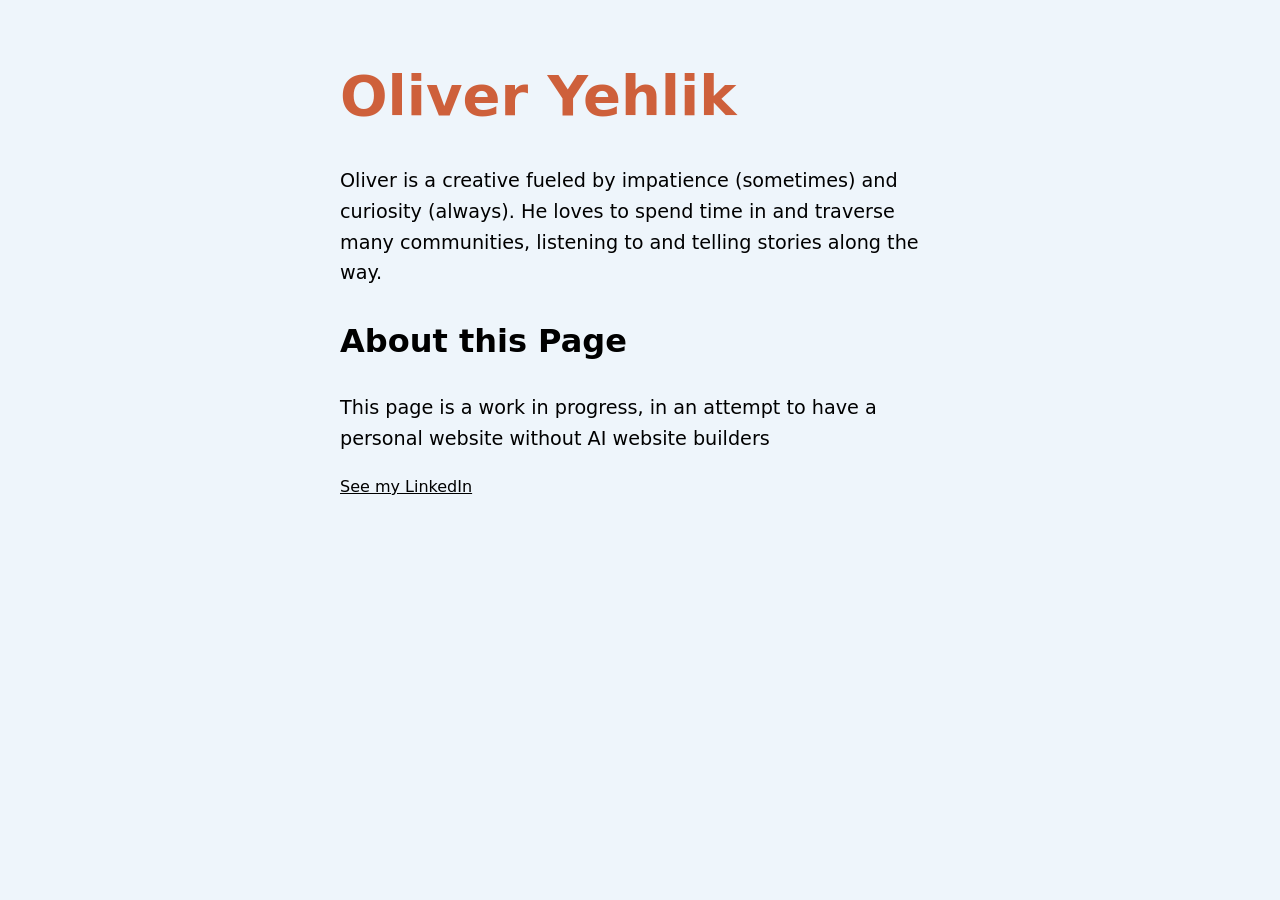
<file: index.html>
<!DOCTYPE html>
<html lang="en">
<head>
  <meta charset="UTF-8">
  <meta name="viewport" content="width=device-width, initial-scale=1.0">
  <title>Oliver Yehlik</title>
  <link rel="stylesheet" href="style.css">
</head>
  
<body>

  <h1>Oliver Yehlik</h1>
  <p>Oliver is a creative fueled by impatience (sometimes) and curiosity (always). He loves to spend time in and traverse many communities, listening to and telling stories along the way. </p>

  <h2>About this Page</h2>
  <p>This page is a work in progress, in an attempt to have a personal website without AI website builders</p>

  <a href="https://www.linkedin.com/in/oliver-yehlik/">See my LinkedIn</a>

</body>
</html>
</file>
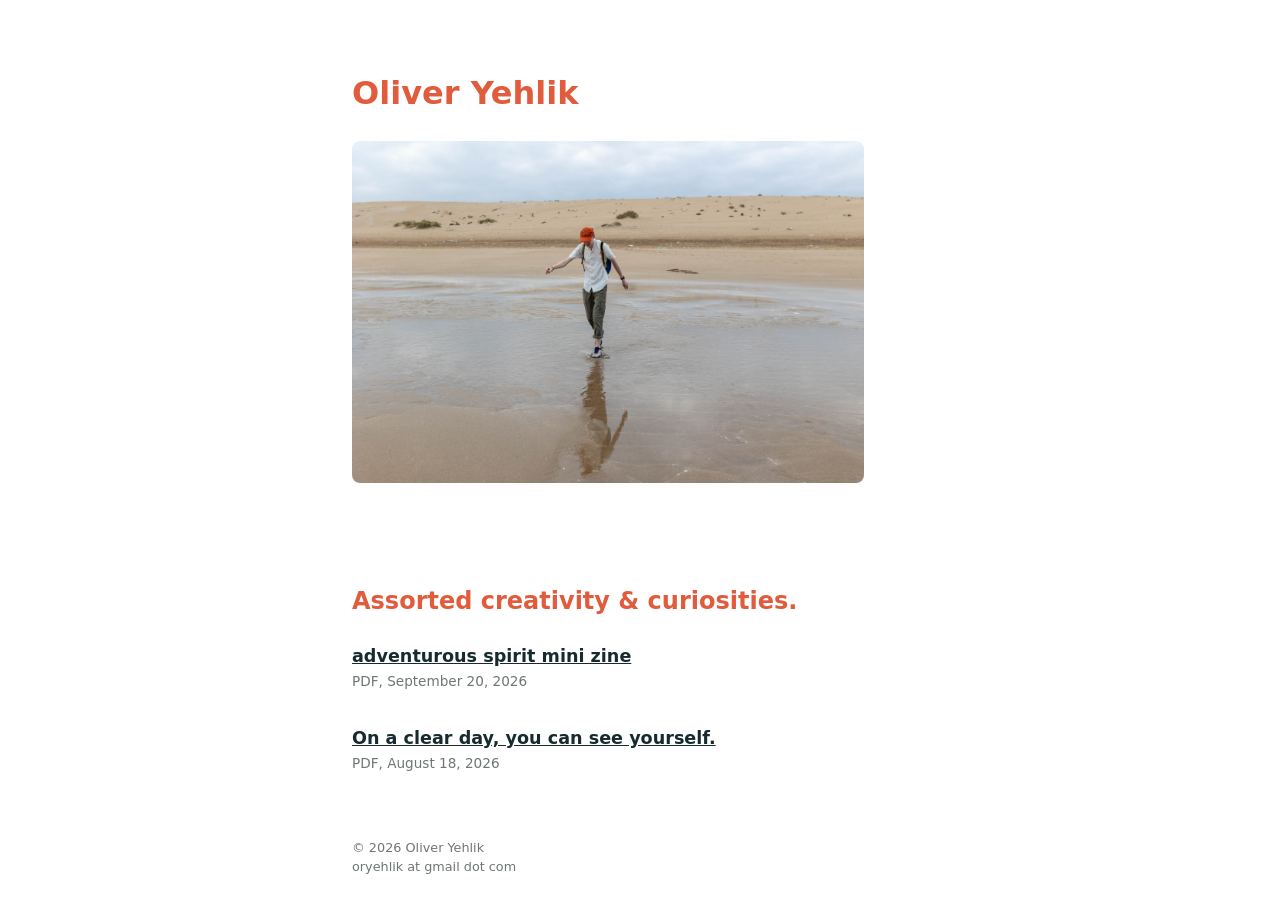
<file: docs/index.html>
<!doctype html>
<html lang="en">
  <head>
    <meta charset="UTF-8">
    <meta name="viewport" content="width=device-width, initial-scale=1">
    <meta name="description" content="Writings, collages, and other creative works.">
    <title>Oliver Yehlik</title>
    <link rel="icon" href="assets/images/favicon.png">
    <link rel="stylesheet" href="assets/css/style.css">
  </head>
  <body>
    <main>
      <!-- The introduction includes the site title, welcome text, and photo. -->
      <header>
        <h1>Oliver Yehlik</h1>
        <img src="assets/images/oliverbackground.jpg" alt="Oliver walking through shallow water on the beach in Morocco, sand dunes rise behind him.">
      </header>

      <!-- Add featured projects here, with the file type and date for each one. -->
      <section>
        <h1>Assorted creativity &amp; curiosities.</h1>
        <p>
          <a href="assets/files/adventurous-spirit.pdf" target="_blank" rel="noopener noreferrer">adventurous spirit mini zine</a><br>
          <small>PDF, <time datetime="2026-09-20">September 20, 2026</time></small>
        </p>
        <p>
          <a href="assets/files/clearday.pdf" target="_blank" rel="noopener noreferrer">On a clear day, you can see yourself.</a><br>
          <small>PDF, <time datetime="2026-08-18">August 18, 2026</time></small>
        </p>
      </section>

      <!-- The footer shows the copyright and contact information. -->
      <footer>
        <p>&copy; 2026 Oliver Yehlik</p>
        <p>oryehlik at gmail dot com</p>
      </footer>
    </main>
  </body>
</html>
</file>
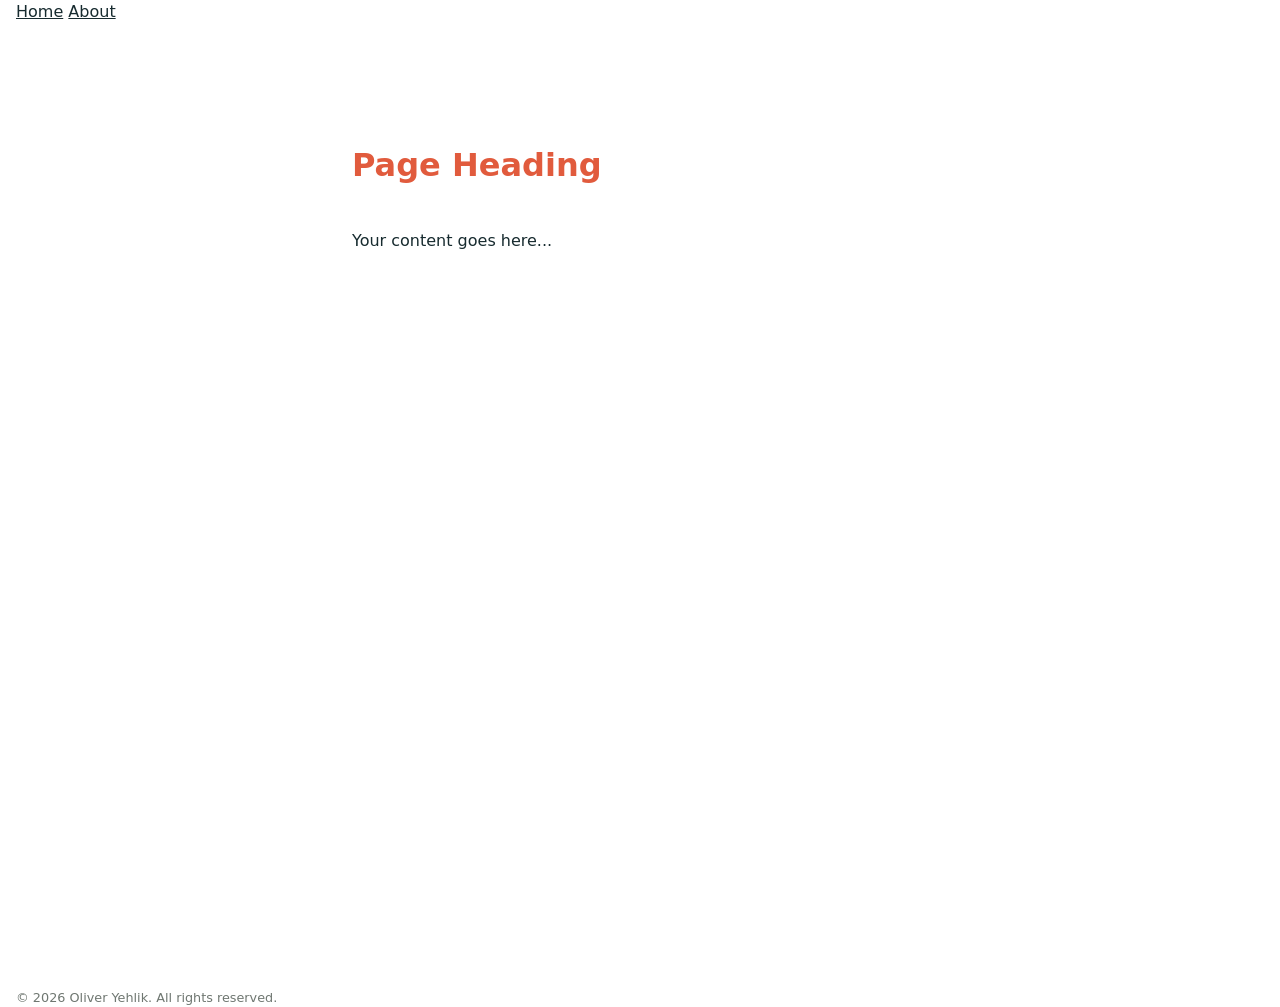
<file: docs/about.html>
<!DOCTYPE html>
<html lang="en">
<head>
  <meta charset="UTF-8">
  <meta name="viewport" content="width=device-width, initial-scale=1.0">
  
  <!-- Change this title for each page -->
  <title>About</title>
  
  <!-- Assets (Paths assume file lives inside docs/) -->
  <link rel="icon" type="image/png" href="assets/favicon.png">
  <link rel="stylesheet" href="assets/css/style.css">
</head>
<body>

  <!-- Shared Header & Navigation -->
  <header>
    <nav class="site-nav">
      <a href="index.html">Home</a>
      <a href="about.html">About</a>
      <!-- Add new page links here -->
    </nav>
  </header>

  <!-- Main Content (Unique to this page) -->
  <main>
    <h1>Page Heading</h1>
    <p>Your content goes here...</p>
  </main>

  <!-- Shared Footer -->
  <footer>
    <p>&copy; 2026 Oliver Yehlik. All rights reserved.</p>
  </footer>

</body>
</html>
</file>
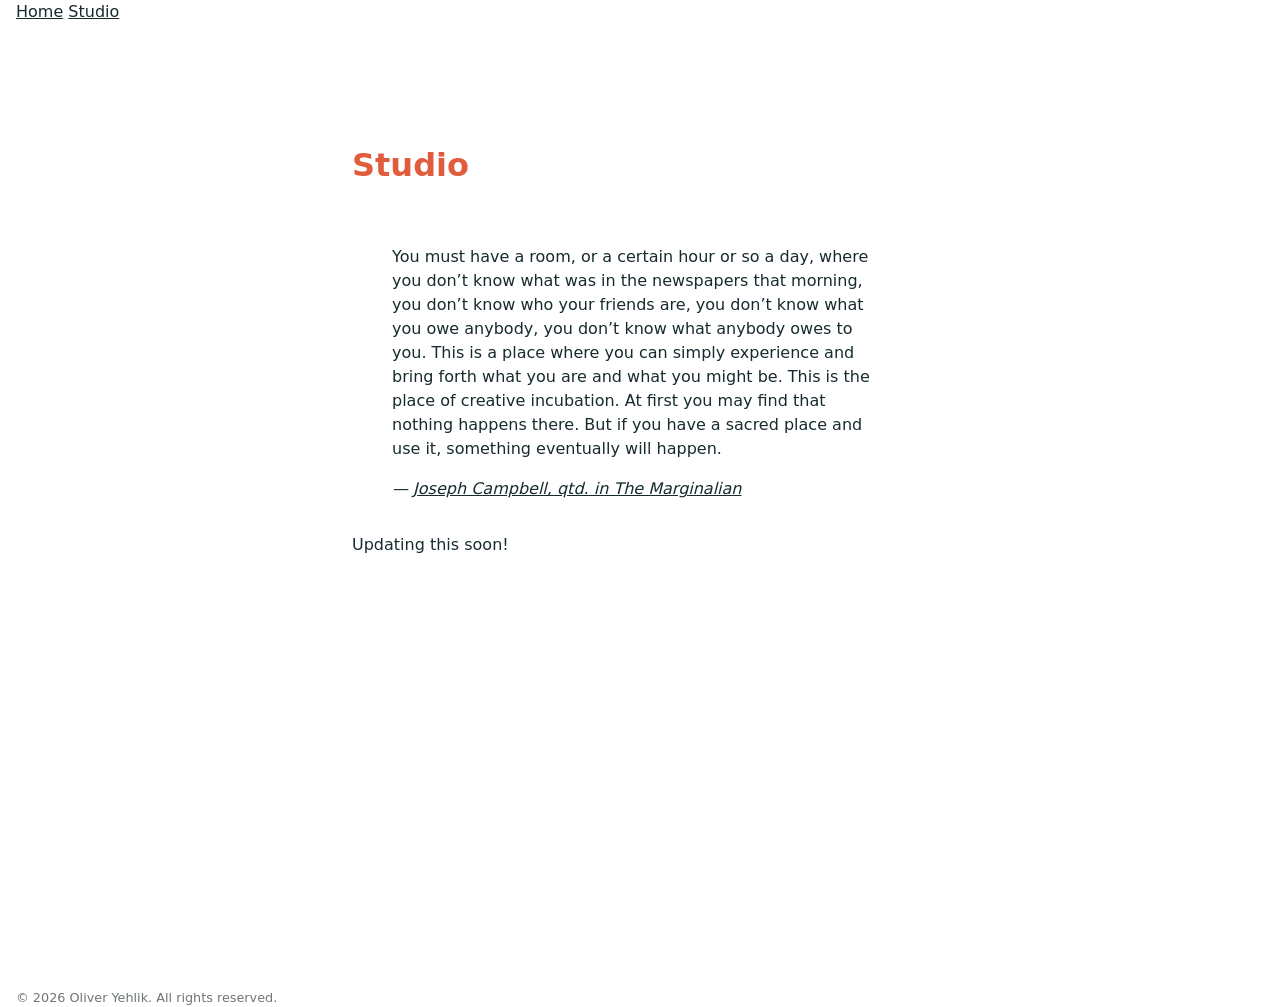
<file: docs/studio.html>
<!DOCTYPE html>
<html lang="en">
<head>
  <meta charset="UTF-8">
  <meta name="viewport" content="width=device-width, initial-scale=1.0">
  
  <!-- Change this title for each page -->
  <title>Studio</title>
  
  <!-- Assets (Paths assume file lives inside docs/) -->
  <link rel="icon" type="image/png" href="assets/favicon.png">
  <link rel="stylesheet" href="assets/css/style.css">
</head>
<body>

  <!-- Shared Header & Navigation -->
  <header>
    <nav class="site-nav">
      <a href="index.html">Home</a>
      <a href="studio.html">Studio</a>
      <!-- Add new page links here -->
    </nav>
  </header>

  <!-- Main Content (Unique to this page) -->
  <main>
    <h1>Studio</h1>

    <blockquote cite="https://en.wikipedia.org/wiki/Studio">
    <p>You must have a room, or a certain hour or so a day, where you don’t know what was in the newspapers that morning, you don’t know who your friends are, you don’t know what you owe anybody, you don’t know what anybody owes to you. This is a place where you can simply experience and bring forth what you are and what you might be. This is the place of creative incubation. At first you may find that nothing happens there. But if you have a sacred place and use it, something eventually will happen.</p>
    <cite>— <a href=https://www.themarginalian.org/2015/04/09/find-your-bliss-joseph-campbell-power-of-myth/" target="_blank" rel="noopener noreferrer">Joseph Campbell, qtd. in The Marginalian</a></cite>
    </blockquote>
    
    <p>Updating this soon!</p>
  </main>

  <!-- Shared Footer -->
  <footer>
    <p>&copy; 2026 Oliver Yehlik. All rights reserved.</p>
  </footer>

</body>
</html>
</file>
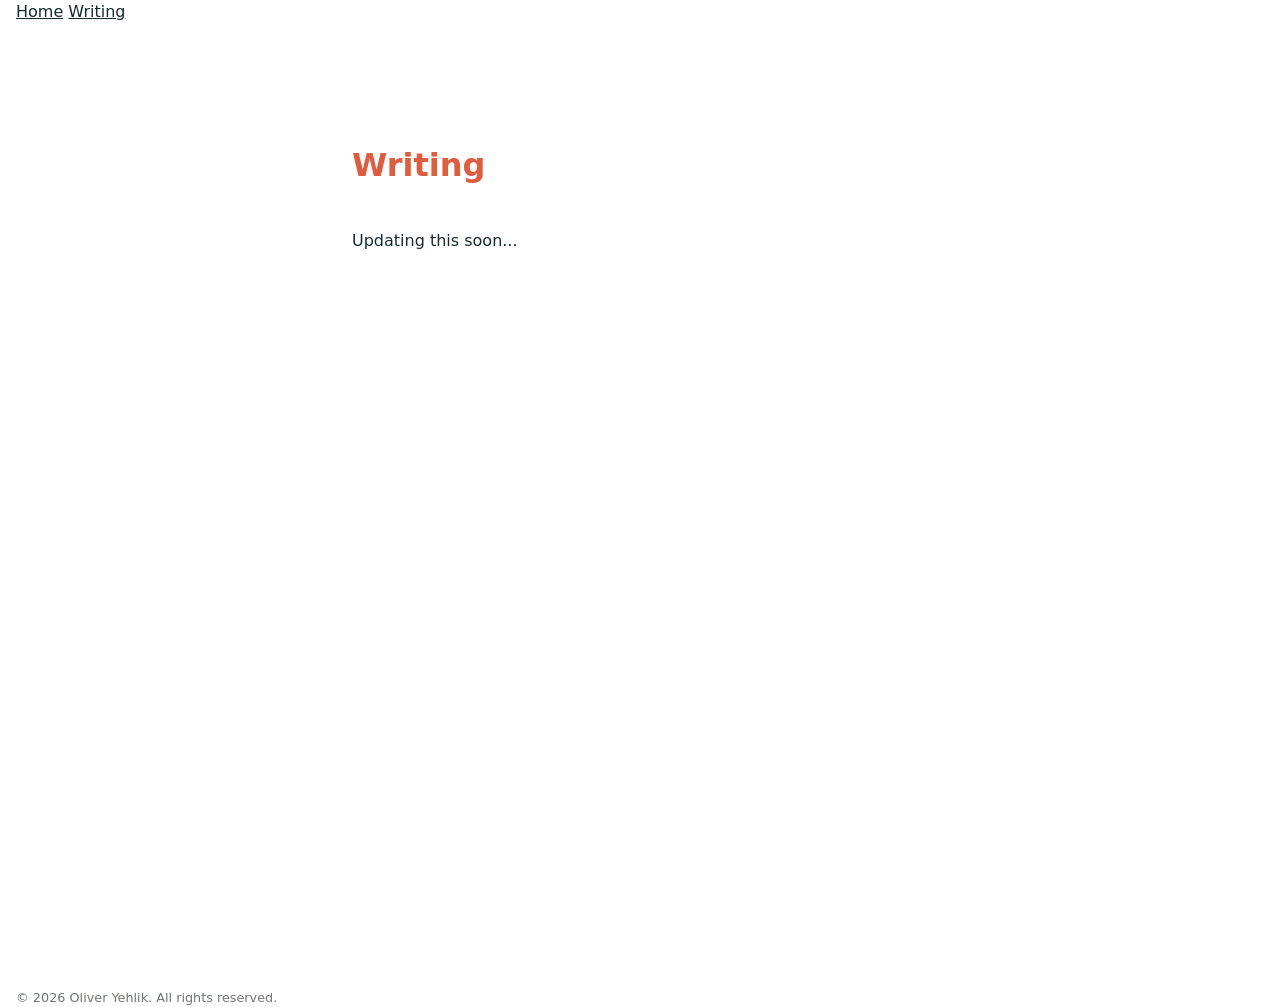
<file: docs/writing.html>
<!DOCTYPE html>
<html lang="en">
<head>
  <meta charset="UTF-8">
  <meta name="viewport" content="width=device-width, initial-scale=1.0">
  
  <!-- Change this title for each page -->
  <title>Writing</title>
  
  <!-- Assets (Paths assume file lives inside docs/) -->
  <link rel="icon" type="image/png" href="assets/favicon.png">
  <link rel="stylesheet" href="assets/css/style.css">
</head>
<body>

  <!-- Shared Header & Navigation -->
  <header>
    <nav class="site-nav">
      <a href="index.html">Home</a>
      <a href="writing.html">Writing</a>
      <!-- Add new page links here -->
    </nav>
  </header>

  <!-- Main Content (Unique to this page) -->
  <main>
    <h1>Writing</h1>
    <p>Updating this soon...</p>
  </main>

  <!-- Shared Footer -->
  <footer>
    <p>&copy; 2026 Oliver Yehlik. All rights reserved.</p>
  </footer>

</body>
</html>
</file>
<file: style.css>
/* Color Palette Variables */
:root {
  --alice-blue: #EEF5FBff;
  --spicy-paprika: #CE603Bff;
  --clay-soil: #72463Bff;
}

/* Base Styles */
body {
  font-family: system-ui, -apple-system, sans-serif;
  line-height: 1.6;
  margin: 0 auto;
  max-width: 600px;
  padding: 1.5rem;
  background-color: var(--alice-blue);
  color: #000000;
}

/* Headings */
h1 {
  font-size: clamp(2rem, 5vw + 1rem, 3.5rem);
  line-height: 1.2;
  color: var(--spicy-paprika);
}

h2 {
  font-size: clamp(1.4rem, 3vw + 0.8rem, 2rem);
  color: #000000);
}

/* Body */
p, li {
  font-size: clamp(1rem, 1vw + 0.8rem, 1.2rem);
  color: #000000;
}

/* Links & Interactive Elements */
a {
  color: #000000;
  text-decoration: underline;
  transition: color 0.2s ease;
}

a:hover {
  color: var(--spicy-paprika);
}
</file>
<file: docs/assets/css/style.css>
/* PAGE DEFAULTS */
:root {
  --white: #ffffff;
  --deep-teal: #172b2f;
  --muted: #6f7771;
  --accent: #e15b3d;
  --side: #ffffff;
}

* {
  box-sizing: border-box;
}

body {
  margin: 0;
  padding: 0 1rem;
  background: var(--side);
  color: var(--deep-teal);
  font-family: system-ui, sans-serif;
  line-height: 1.5;
}

main {
  max-width: 40rem;
  min-height: 100vh;
  margin: 0 auto;
  padding: 3rem 2rem 1.5rem;
  background: var(--white);
  display: flex;
  flex-direction: column;
}

/* INTRODUCTION */

header {
  padding-bottom: 3rem;
}

h1 {
  color: var(--accent);
  margin-bottom: 1.5rem;
}

.basic-box {
  width: 100%;
  max-width: 32rem;
  height: auto;
  border: 0px;
  background-color: #ffffff;
  padding: 2rem;
}

header img {
  display: block;
  width: 100%;
  max-width: 32rem;
  height: auto;
  border-radius: 8px;
}

/* PROJECTS */

section {
  padding: 2rem 0;
}

h2 {
  margin-top: 0;
}

section p {
  margin: 0;
}

section p + p {
  margin-top: 2rem;
}

a {
  color: var(--deep-teal);
}

section a {
  font-size: 1.1rem;
  font-weight: 600;
}

small {
  color: var(--muted);
  font-size: 0.85rem;
}

/* FOOTER */

footer {
  color: var(--muted);
  font-size: 0.8rem;
  margin-top: auto;
  padding-top: 1rem;
}

footer p {
  margin: 0;
}

/* SMALL SCREENS */

@media (max-width: 600px) {
  body {
    background: var(--white);
  }

  main {
    padding: 1.5rem 1rem;
  }

  header {
    padding-bottom: 2rem;
  }
}
</file>
